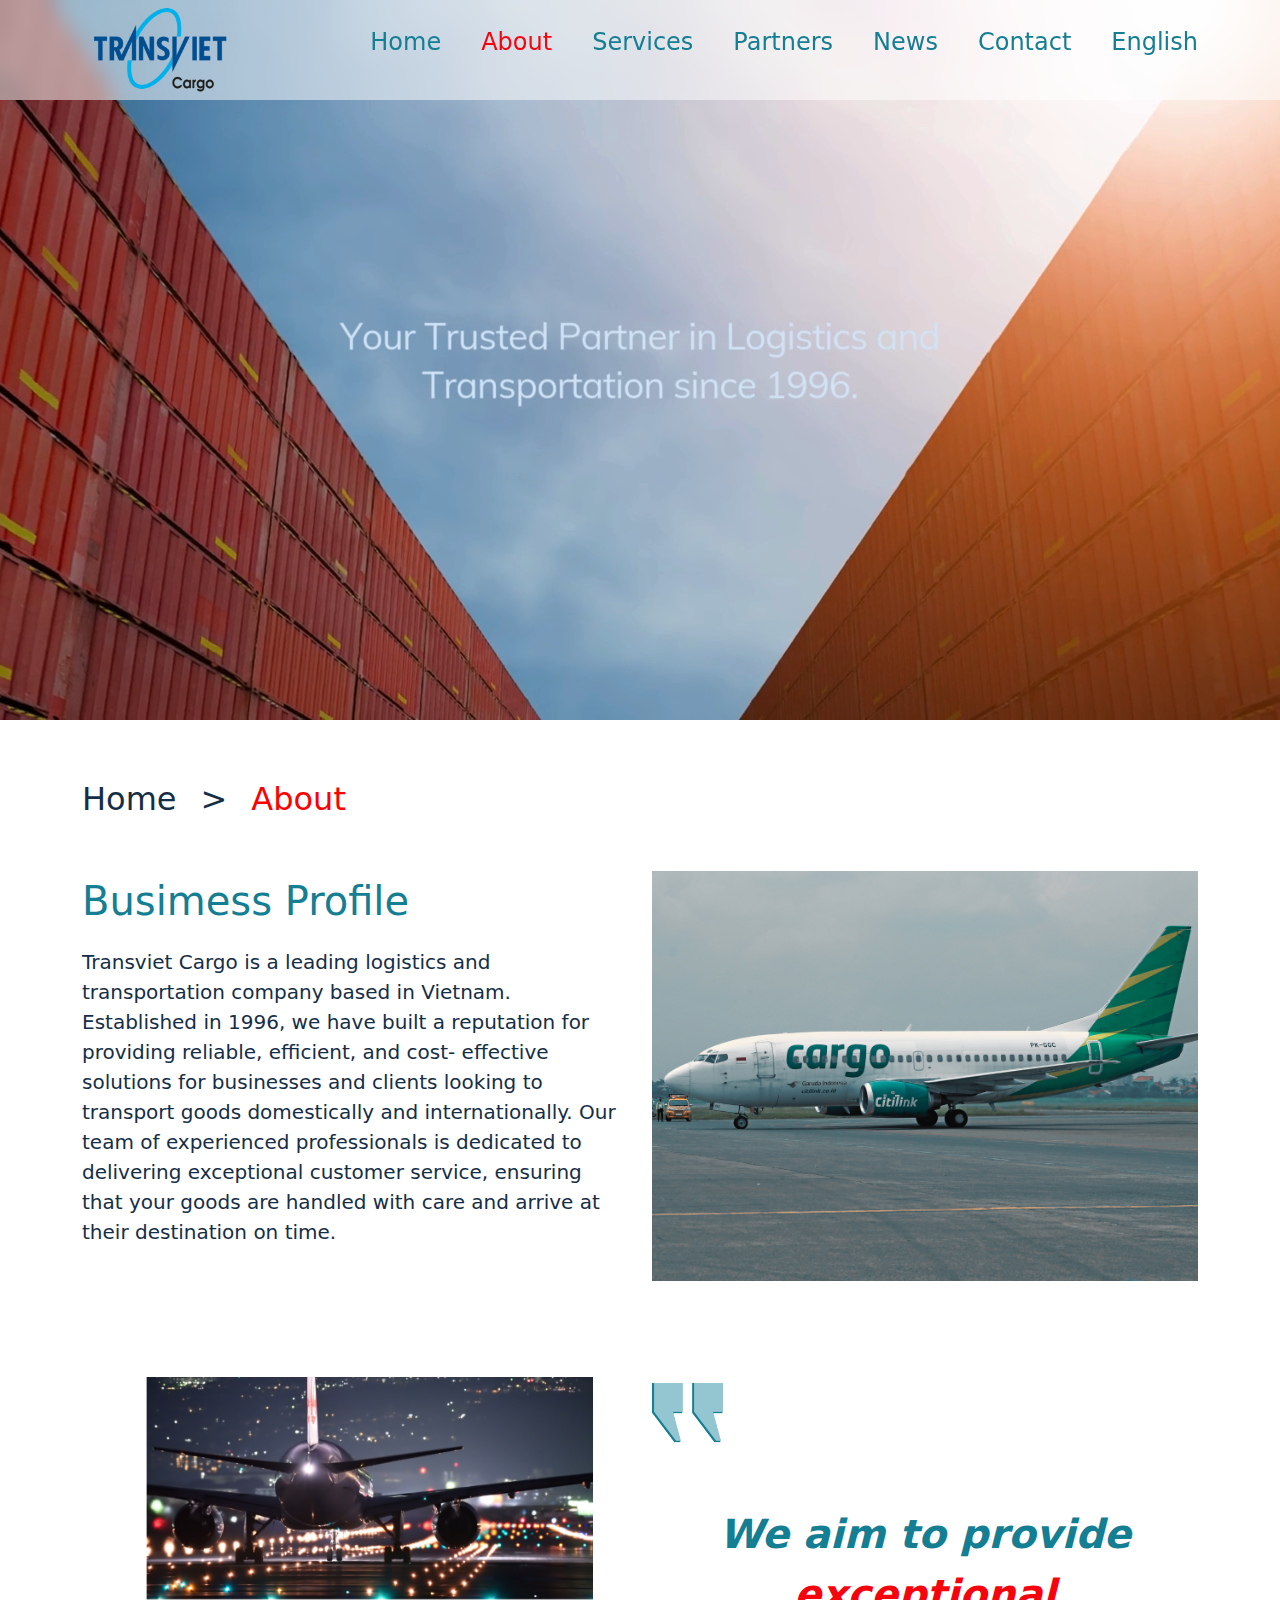
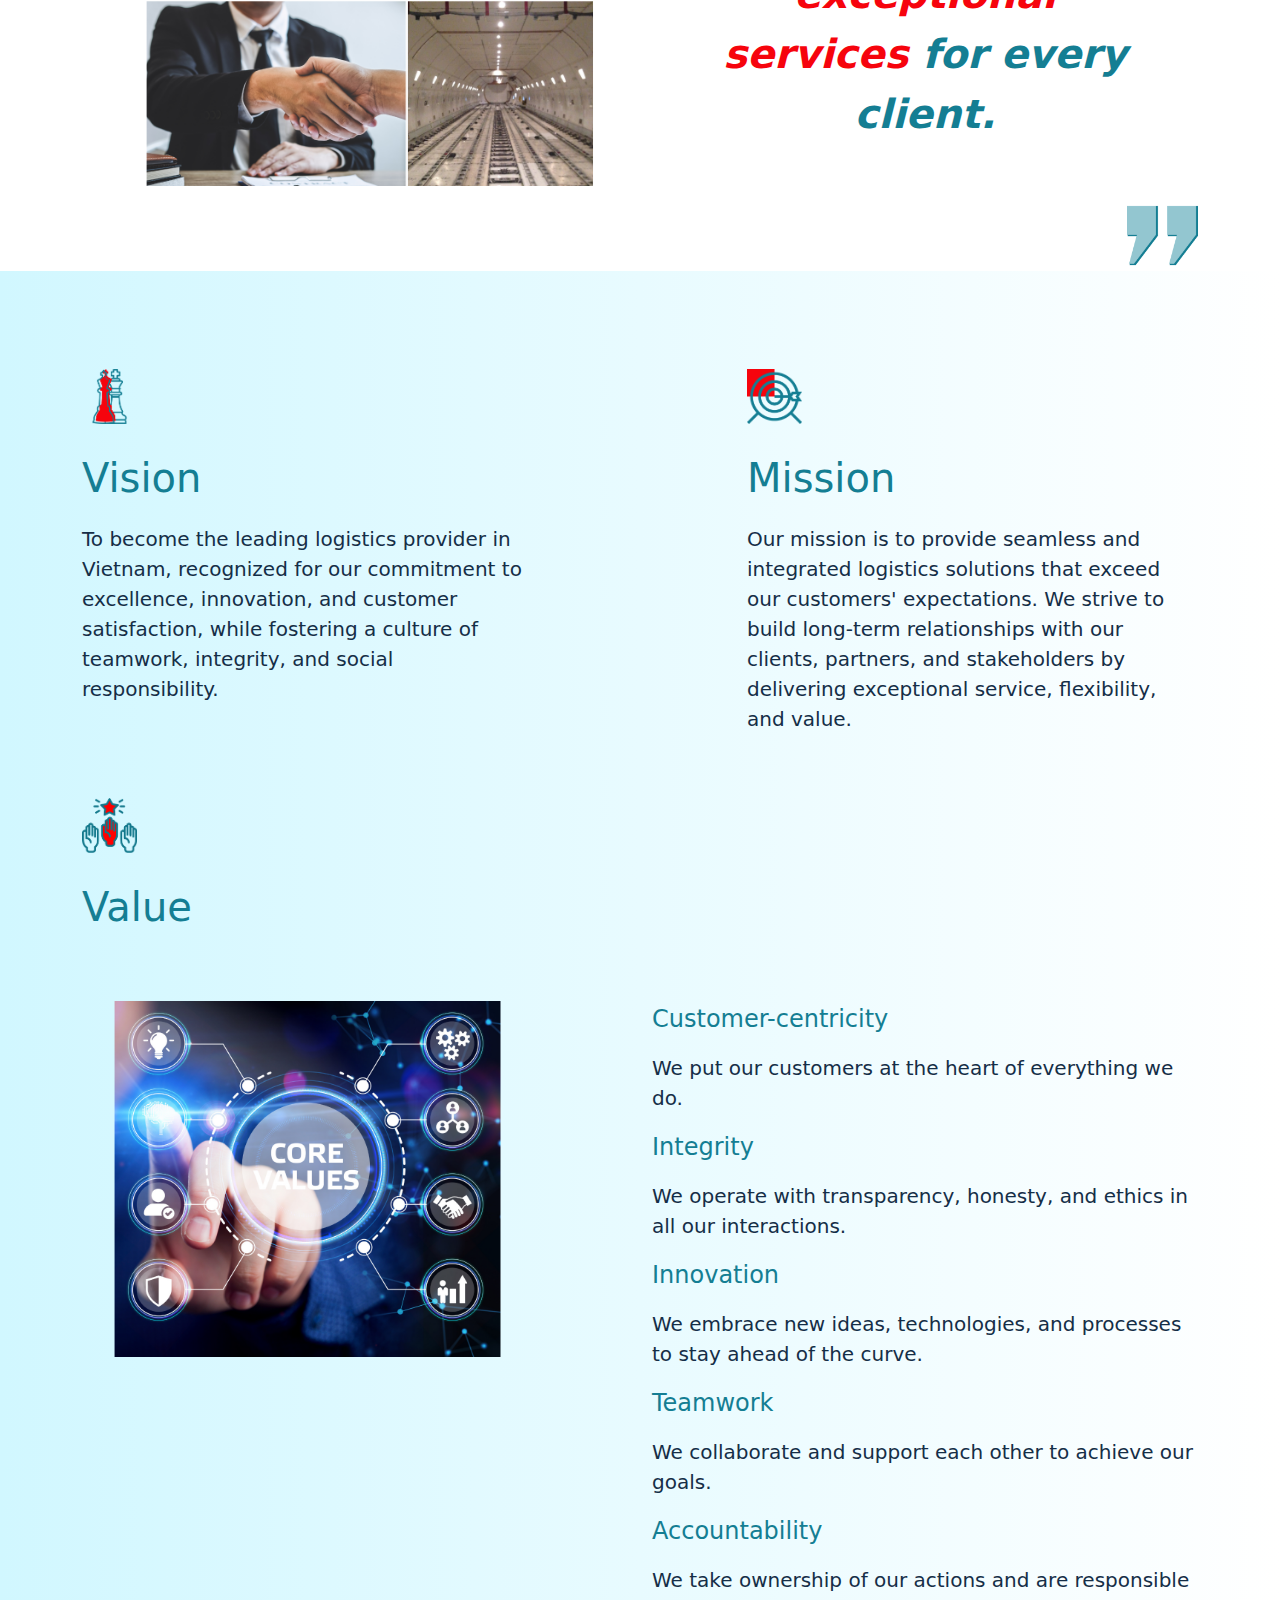
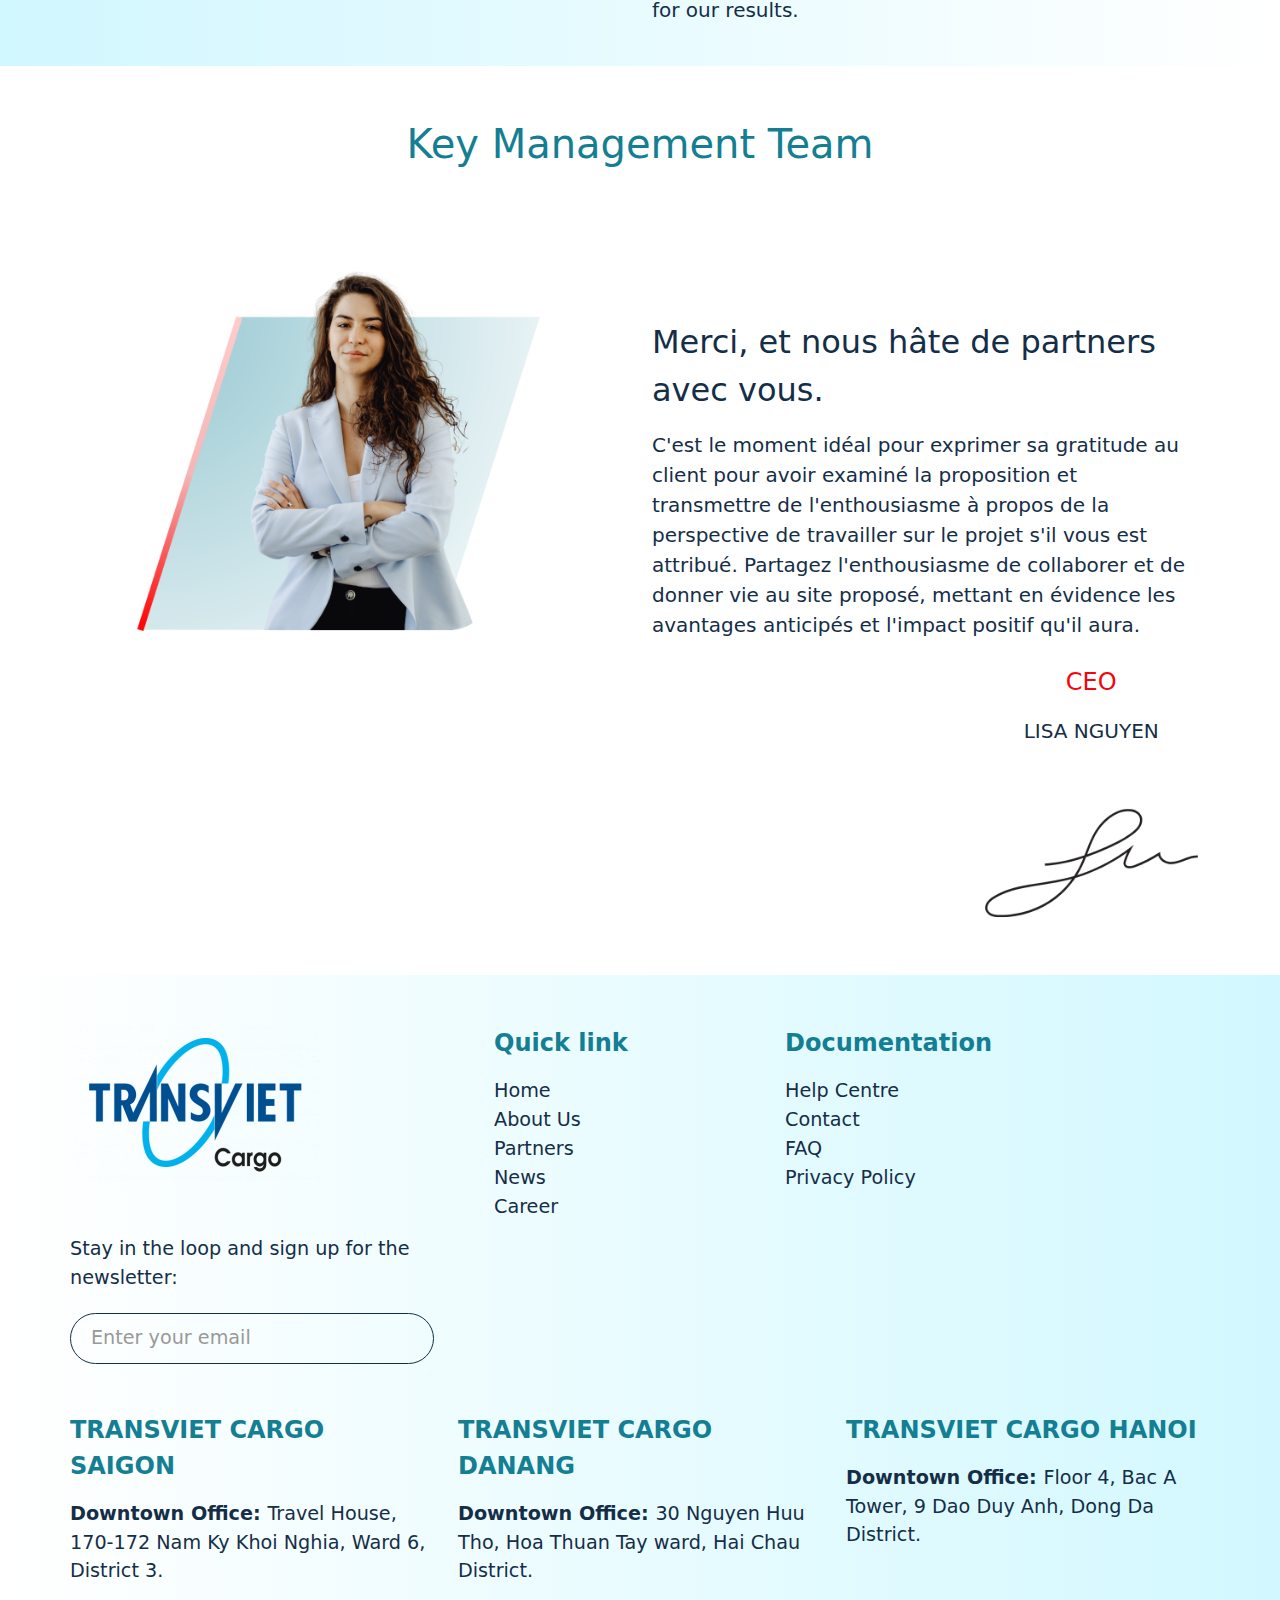
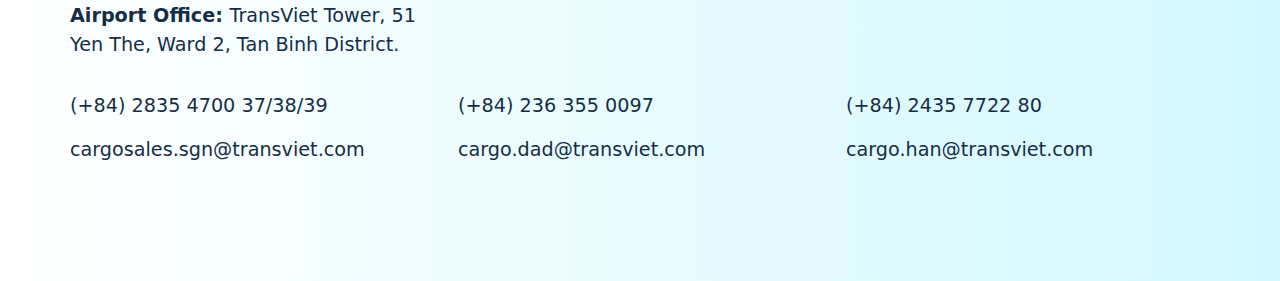
<file: pages/about/index.html>
<!DOCTYPE html>
<html lang="en">

<head>
    <meta charset="UTF-8">
    <meta name="viewport" content="width=device-width, initial-scale=1.0">
    <link rel="stylesheet" href="/header/styles.css">
    <link rel="stylesheet" href="../styles.css">
    <link rel="stylesheet" href="/footer/styles.css">
    <link rel="stylesheet" href="../home/styles.css">
        <link href="https://cdn.jsdelivr.net/npm/bootstrap@5.3.3/dist/css/bootstrap.min.css" rel="stylesheet"
            integrity="sha384-QWTKZyjpPEjISv5WaRU9OFeRpok6YctnYmDr5pNlyT2bRjXh0JMhjY6hW+ALEwIH" crossorigin="anonymous">
    <title>About</title>
</head>

<body class="body">
    <header>
        <div class="inner-header container">
            <a href="#" class="logo">
                <img src="/assets/LogoTVCargo.png" alt="Logo" class="logo-in">
            </a>
            <nav>
                <ul id="main-menu">
                    <li><a href="../home/">Home</a></li>
                    <li class="active"><a href="./index.html">About</a></li>
                    <li><a href="../services/index.html">Services</a></li>
                    <li><a href="../partners/index.html">Partners</a></li>
                    <li><a href="../news/index.html">News</a></li>
                    <li><a href="../contact/index.html">Contact</a></li>
                    <li><a href="">English</a></li>
                </ul>
            </nav>
        </div>
    </header>


    <main class="main">
        <div style=" height: max-content;">
            <video autoplay loop muted class="video-sec6" style="width: 100%;">
                <source src="/assets/videos/Fly (1280 x 720 px).mp4" type="video/mp4">
            </video>
        
        </div>

        <section class="container each-section mt-lg-5 mt-md-3">
            <p class="font-text-title-about">Home<span class="mx-4 font-text-title-about">></span><span class="font-text-title-about" style="color: red;">About</span></p>
            <div class="row mt-lg-5 mt-md-3">
            <div class="col-lg-6 pr-5" style="height: max-content;">
                <p class="fs-1" style="color: #147e93 ;">Busimess Profile</p>
                <p class="fs-5" style="color: #152e47 ;">Transviet Cargo is a leading logistics and transportation
                company based in Vietnam. Established in 1996, we have
                built a reputation for providing reliable, efficient, and cost-
                effective solutions for businesses and clients looking to
                transport goods domestically and internationally. Our team
                of experienced professionals is dedicated to delivering
                exceptional customer service, ensuring that your goods are
                handled with care and arrive at their destination on time.</p>
            </div>
            <div class="col-lg-6 pb-5">
                <img src="/assets/9.png" class="img-fluid">
            </div>
            </div>  
        </section>

        <section class="container each-section mt-lg-5 mt-md-3">
            <div class="row mt-lg-5 mt-md-3">
                <div class="col-lg-6 pb-5"style="height: max-content;">
                    <img src="/assets/10.png" class="img-fluid">
                </div>
                <div class="col-lg-6 pr-5 d-flex flex-column">
                    <div class="row mb-md-2">
<img class="col-2" src="/assets/29(1).png">
<div class="col-10"></div>
                    </div>
                    

                    <i class="fs-1 fw-bold my-md-5" style="color: #147e93; padding-left: 4rem; padding-right: 4rem; text-align: center;">We aim to provide
                    <span class="fs-1 fw-bold" style="color: #f6040d;">exceptional services</span>
                    for every client.</i>

                    <div class="row mt-md-2">
                        <div class="col-10"></div>
                        <img class="col-2" src="/assets/30(1).png">
                        
                    </div>
                </div>
                
            </div>
        </section>


        <div style=" background: linear-gradient(to right, #d1f7ff, white); padding-top: 50px;">
            <section class="container">
                <div class="row mt-lg-5">
                    <div class="col-lg-5" style=" height: max-content;">
                       <div class="row mb-4"><img class="img-fluid col-2" src="/assets/23(1).png"></div>
                       <p class="fs-1 fw-medium" style="color: #147e93;">Vision</p>
                    <p class="fs-5" style="color: #152e47 ;">To become the leading logistics provider in Vietnam,
                    recognized for our commitment to excellence,
                    innovation, and customer satisfaction, while fostering
                    a culture of teamwork, integrity, and social
                    responsibility.</p>
                    </div>

                    <div class="col-lg-2" style="height: 50px;"></div>

                    <div class="col-lg-5" style=" height: max-content;">
                    <div class="row mb-4"><img class="img-fluid col-2" src="/assets/24(1).png"></div>
                    <p class="fs-1 fw-medium" style="color: #147e93;">Mission</p>
                    <p class="fs-5" style="color: #152e47 ;">Our mission is to provide seamless and integrated
                    logistics solutions that exceed our customers'
                    expectations. We strive to build long-term relationships
                    with our clients, partners, and stakeholders by delivering
                    exceptional service, flexibility, and value.
</p>
                    </div>

                </div>

        <div class="row mt-5">
            <div class="col-lg-5" style=" height: max-content;">
                <div class="row mb-4"><img class="img-fluid col-2" src="/assets/25(1).png"></div>
                <p class="fs-1 fw-medium" style="color: #147e93;">Value</p>
            </div>
        
            <div class="col-lg-2" style="height: 50px;"></div>
        
            <div class="col-lg-5" style=" height: max-content;">
                
            </div>
        
        </div>

        <div class="row mt-lg-5">
            <div class="col-lg-5 p-0" style=" height: max-content;">
                <img class="img-fluid p-0" src="/assets/11.png">
            </div>

            <div class="col-lg-1" style="height: 50px;"></div>
        
            <div class="col-lg-6" style=" height: max-content;">
                <p class="fs-4 fw-medium" style="color: #147e93;">Customer-centricity</p>
                <p class="fs-5" style="color: #152e47 ;">We put our customers at the heart of everything we do.</p>
                <p class="fs-4 fw-medium" style="color: #147e93;">Integrity</p>
                <p class="fs-5" style="color: #152e47 ;">We operate with transparency, honesty, and ethics in all our interactions.</p>
                <p class="fs-4 fw-medium" style="color: #147e93;">Innovation</p>
                <p class="fs-5" style="color: #152e47 ;">We embrace new ideas, technologies, and processes to stay ahead of the curve.</p>
                <p class="fs-4 fw-medium" style="color: #147e93;">Teamwork</p>
                <p class="fs-5" style="color: #152e47 ;">We collaborate and support each other to achieve our goals.</p>
                <p class="fs-4 fw-medium" style="color: #147e93;">Accountability</p>
                <p class="fs-5" style="color: #152e47 ;">We take ownership of our actions and are responsible for our results.</p>
            </div>
            <div style="margin-bottom: 25px;"></div>
        </div>

        
            </section>
        </div>

        <section class="container each-section mt-5 mt-md-3">
            <p class="fs-1 fw-medium mt-lg-5" style="text-align: center; color: #147e93;">Key Management Team</p>
            <div class="row mt-lg-5 mt-md-3">
                <div class="col-lg-6 pb-5">
                    <img src="/assets/12.png" class="img-fluid">
                </div>
                <div class="col-lg-6 pr-5 pt-lg-5" style="height: max-content;">
                    <p class="fs-2 mt-5" style="color: #152e47 ;">Merci, et nous hâte de partners avec vous.</p>
                    <p class="fs-5" style="color: #152e47 ;">C'est le moment idéal pour exprimer sa gratitude au client
                    pour avoir examiné la proposition et transmettre de
                    l'enthousiasme à propos de la perspective de travailler sur le
                    projet s'il vous est attribué. Partagez l'enthousiasme de
                    collaborer et de donner vie au site proposé, mettant en
                    évidence les avantages anticipés et l'impact positif qu'il aura.</p>
<div class="row mt-4">
    <div class="col-lg-7"></div>
    <div class="col-lg-5">
        <p class="fw-medium fs-4" style="text-align: center; color: #f6040d;">CEO</p>
        <p class="fw-medium fs-5" style="text-align: center; color: #152e47;">LISA NGUYEN</p>
        <img class="img-fluid" src="/assets/33(1).png">
    </div>
</div>
                </div>
                
            </div>
        </section>

<div style=" background: linear-gradient(to right, #fff, #d2f8ff); padding-top: 50px;">
    <section class="container">
        <div class="row">
            <div class="p-0" style=" height: max-content;">
                <div class="row">
                    <div class="col-lg-4" style="height: max-content;">
                        <img class="logo-footer" src="/assets/LogoTVCargo.png">
                        <p class="text-footer">Stay in the loop and sign up for the
                            newsletter:</p>
                        <div class="form-input-email-footer d-flex p-auto">
                            <p class="text-form-input-email-footer my-auto">Enter your email</p>
                        </div>
                    </div>
                    <div class="col-lg-3 px-5 d-flex flex-column" style="height: max-content;">
                        <div class="need-hide-footer">
                            <p class="text-title-each-components-footer">Quick link</p>
                            <a class="text-title-in-each-components--footer">Home</a><br>
                            <a class="text-title-in-each-components--footer">About Us</a><br>
                            <a class="text-title-in-each-components--footer">Partners</a><br>
                            <a class="text-title-in-each-components--footer">News</a><br>
                            <a class="text-title-in-each-components--footer">Career</a>
                        </div>

                    </div>
                    <div class="col-lg-5 px-5 d-flex flex-column need-hide-footer" style="height: max-content;">
                        <div class="need-hide-footer">
                            <p class="text-title-each-components-footer">Documentation</p>
                            <a class="text-title-in-each-components--footer">Help Centre</a><br>
                            <a class="text-title-in-each-components--footer">Contact</a><br>
                            <a class="text-title-in-each-components--footer">FAQ</a><br>
                            <a class="text-title-in-each-components--footer">Privacy Policy</a><br>
                        </div>

                    </div>
                </div>

                <div class="row mt-5">
                    <div class="col-lg-4" style="height: max-content;">
                        <p class="text-title-each-components-footer">TRANSVIET CARGO SAIGON</p>
                        <p class="text-title-in-each-components--footer"><span class="fw-bold">Downtown Office:
                            </span>Travel House, 170-172 Nam Ky Khoi Nghia, Ward 6, District 3.</p>
                        <p class="text-title-in-each-components--footer"><span class="fw-bold">Airport Office:
                            </span>TransViet Tower, 51 Yen The, Ward 2, Tan Binh District.</p>
                    </div>
                    <div class="col-lg-4" style="height: max-content;">

                        <p class="text-title-each-components-footer">TRANSVIET CARGO DANANG</p>
                        <p class="text-title-in-each-components--footer"><span class="fw-bold">Downtown Office:
                            </span>30 Nguyen Huu Tho, Hoa Thuan Tay ward, Hai Chau District.</p>


                    </div>
                    <div class="col-lg-4" style="height: max-content;">

                        <p class="text-title-each-components-footer">TRANSVIET CARGO HANOI</p>
                        <p class="text-title-in-each-components--footer"><span class="fw-bold">Downtown Office:
                            </span>Floor 4, Bac A Tower, 9 Dao Duy Anh, Dong Da District.</p>


                    </div>
                </div>

                <div class="row mt-3">

                    <div class="col-lg-4" style="height: max-content;">
                        <div class="need-hide-footer">
                            <p class="text-title-in-each-components--footer">(+84) 2835 4700 37/38/39</p>
                            <p class="text-title-in-each-components--footer">cargosales.sgn@transviet.com</p>
                        </div>

                    </div>
                    <div class="col-lg-4" style="height: max-content;">
                        <div class="need-hide-footer">
                            <p class="text-title-in-each-components--footer">(+84) 236 355 0097</p>
                            <p class="text-title-in-each-components--footer">cargo.dad@transviet.com</p>
                        </div>

                    </div>
                    <div class="col-lg-4" style="height: max-content;">
                        <div class="need-hide-footer">
                            <p class="text-title-in-each-components--footer">(+84) 2435 7722 80</p>
                            <p class="text-title-in-each-components--footer">cargo.han@transviet.com</p>
                        </div>


                    </div>


                </div>
            </div>
        </div>

        <div style="height: 100px;"></div>
    </section>
</div>

    </main>

    <script src="https://cdn.jsdelivr.net/npm/bootstrap@5.3.3/dist/js/bootstrap.bundle.min.js"
        integrity="sha384-YvpcrYf0tY3lHB60NNkmXc5s9fDVZLESaAA55NDzOxhy9GkcIdslK1eN7N6jIeHz"
        crossorigin="anonymous"></script>
</body>

</html>
</file>
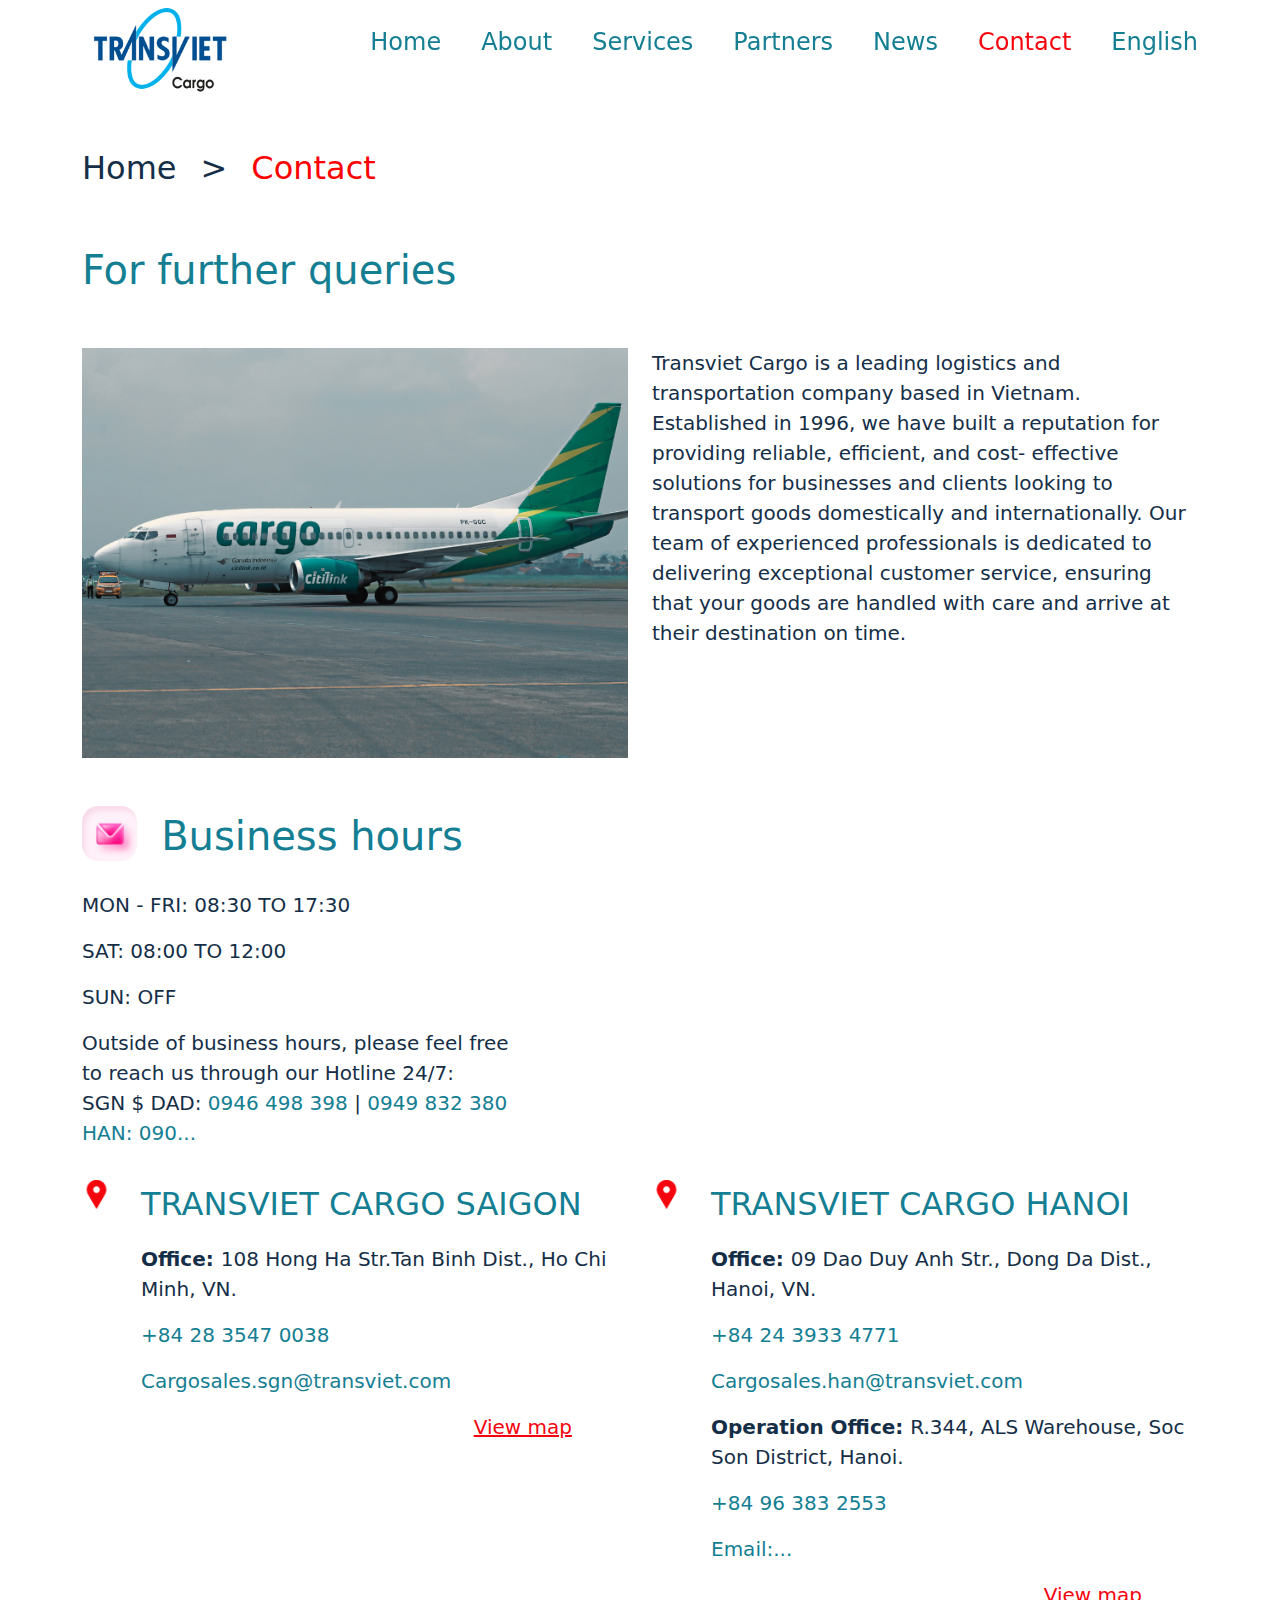
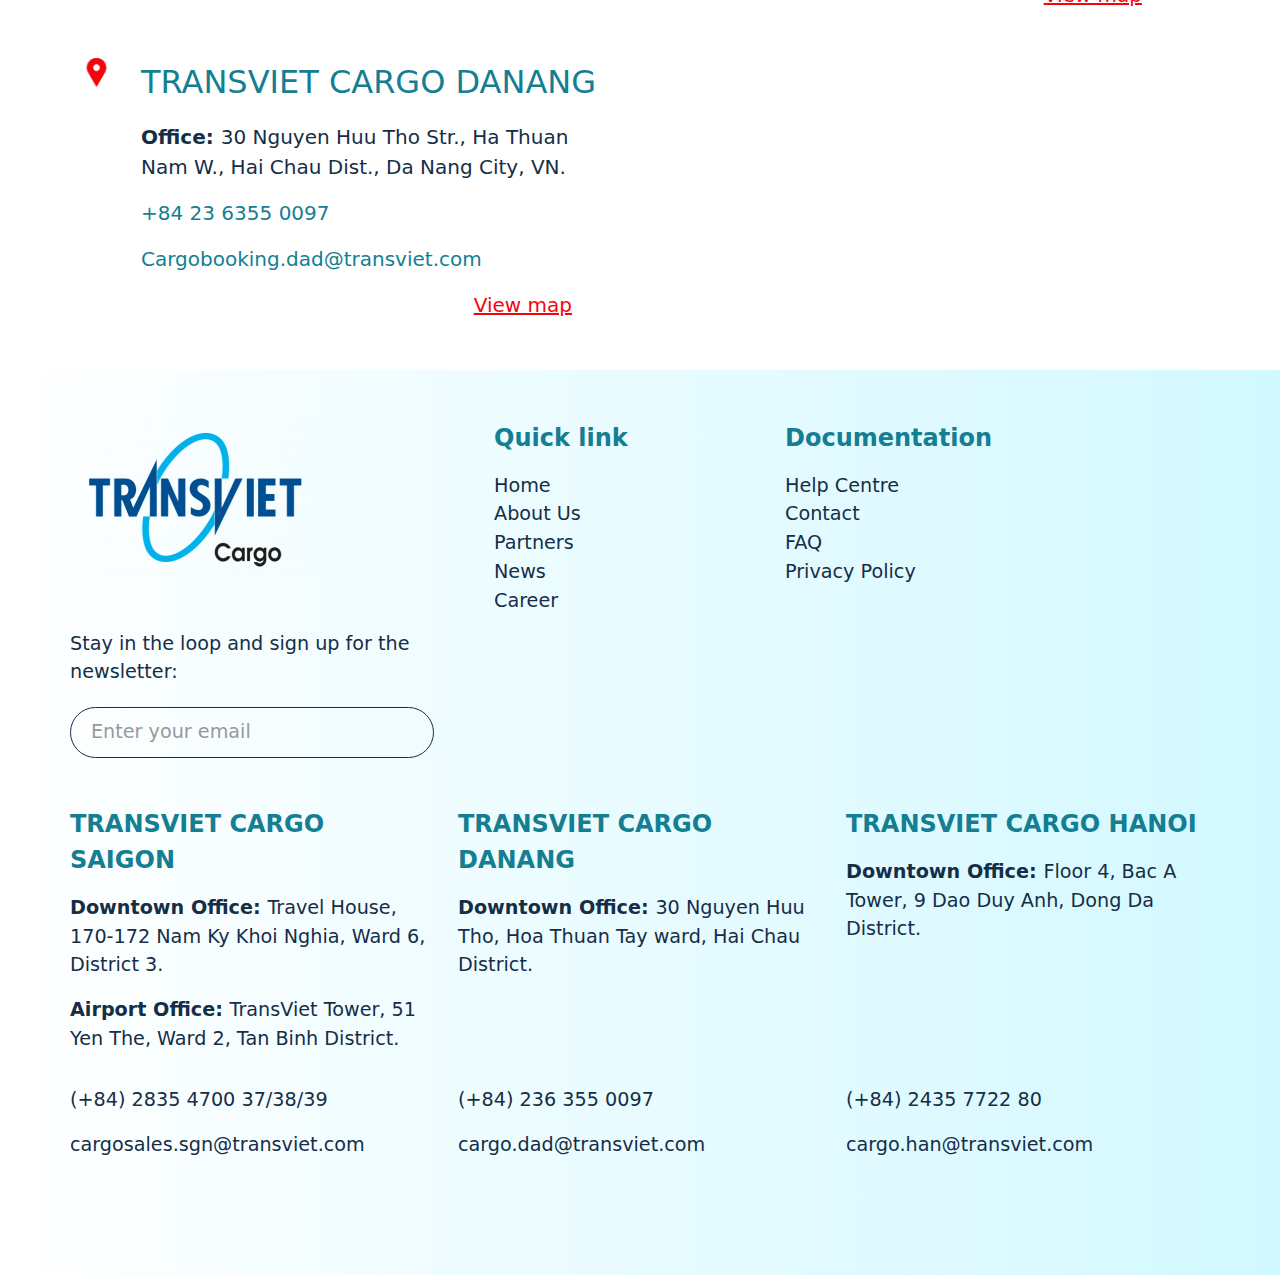
<file: pages/contact/index.html>
<!DOCTYPE html>
<html lang="en">

<head>
    <meta charset="UTF-8">
    <meta name="viewport" content="width=device-width, initial-scale=1.0">
    <link rel="stylesheet" href="/header/styles.css">
    <link rel="stylesheet" href="../styles.css">
        <link rel="stylesheet" href="/footer/styles.css">
        <link rel="stylesheet" href="../home/styles.css">
        <link href="https://cdn.jsdelivr.net/npm/bootstrap@5.3.3/dist/css/bootstrap.min.css" rel="stylesheet"
            integrity="sha384-QWTKZyjpPEjISv5WaRU9OFeRpok6YctnYmDr5pNlyT2bRjXh0JMhjY6hW+ALEwIH" crossorigin="anonymous">
    <title>Contact</title>
</head>

<body class="body">
    <header>
        <div class="inner-header container">
            <a href="#" class="logo">
                <img src="/assets/LogoTVCargo.png" alt="Logo" class="logo-in">
            </a>
            <nav>
                <ul id="main-menu">
                    <li><a href="../home/index.html">Home</a></li>
                    <li><a href="../about/index.html">About</a></li>
                    <li><a href="../services/index.html">Services</a></li>
                    <li><a href="../partners/index.html">Partners</a></li>
                    <li><a href="../news/index.html">News</a></li>
                    <li class="active"><a href="./index.html">Contact</a></li>
                    <li><a href="">English</a></li>
                </ul>
            </nav>
        </div>
    </header>


    <main class="main">
        <div class="pushHeader"></div>
        <section class="container each-section mt-lg-5 mt-md-3">
            <p class="font-text-title-about">Home<span class="mx-4 font-text-title-about">></span><span
                    class="font-text-title-about" style="color: red;">Contact</span></p>
                    <p class="fs-1 mt-5" style="color: #147e93 ;">For further queries</p>
            <div class="row mt-lg-5 mt-md-3">
                <div class="col-lg-6 pb-5">
                    <img src="/assets/9.png" class="img-fluid">
                </div>
                <div class="col-lg-6 pr-5" style="height: max-content;">
                    <p class="fs-5" style="color: #152e47 ;">Transviet Cargo is a leading logistics and transportation
                        company based in Vietnam. Established in 1996, we have
                        built a reputation for providing reliable, efficient, and cost-
                        effective solutions for businesses and clients looking to
                        transport goods domestically and internationally. Our team
                        of experienced professionals is dedicated to delivering
                        exceptional customer service, ensuring that your goods are
                        handled with care and arrive at their destination on time.</p>
                </div>
                
            </div>

            <div class="row">
                <div class="col-lg-5">
                    <div class="row mb-2">
                        <div class="col-2"><img class="img-fluid" src="/assets/27(1).png"></div>
                        <div class="col-10"><p class="fs-1" style="color: #147e93;">Business hours</p></div>                       
                    </div>
                    <p class="fs-5 fw-medium" style="color: #152e47;">MON - FRI: 08:30 TO 17:30</p>
                    <p class="fs-5 fw-medium" style="color: #152e47;">SAT: 08:00 TO 12:00</p>
                    <p class="fs-5 fw-medium mb-3" style="color: #152e47;">SUN: OFF</p>
                    <p class="fs-5" style="color: #152e47;">Outside of business hours, please feel free to reach us through our Hotline 24/7:<br>
                    SGN $ DAD: <span style="color: #147e93;">0946 498 398</span> | <span style="color: #147e93;">0949 832 380</span><br>
                    <span style="color: #147e93;">HAN: 090...</span>
                </p>
                </div>
                <div class="col-lg-6"></div>
            </div>

            <div class="row mt-3">
                <div class="col-lg-6 pr-lg-3">
                    <div class="row">
                    <div class="col-2 row">

                        <div class="col-9"><img class="img-fluid" src="/assets/28(1).png"></div>
                  
                    </div>
                    <div class="col-10 p-0">
                        <p class="fs-2 fw-medium" style="color: #147e93;">TRANSVIET CARGO SAIGON</p>
                        <p class="fs-5" style="color: #152e47;"><span style="color: #152e47;" class="fw-bold">Office: </span>108 Hong Ha Str.Tan Binh Dist., Ho Chi Minh, VN.</p>
                        <p style="color: #147e93;" class="fs-5">+84 28 3547 0038</p>
                            <p style="color: #147e93;" class="fs-5">Cargosales.sgn@transviet.com</p>
                            <div class="row">
                                <div class="col-8"></div>
                                <div class="col-4"><a class="fs-5" style="color: #f6040d; text-align: center;">View map</a></div>
                            </div>
                    </div>
                    </div>
                </div>
                <div class="col-lg-6 pl-lg-3">
                    <div class="row">
                        <div class="col-2 row">

                            <div class="col-9"><img class="img-fluid" src="/assets/28(1).png"></div>
                        </div>
                        <div class="col-10 p-0">
                            <p class="fs-2 fw-medium" style="color: #147e93;">TRANSVIET CARGO HANOI</p>
                            <p class="fs-5" style="color: #152e47;"><span style="color: #152e47;" class="fw-bold">Office: </span>09 Dao Duy Anh Str., Dong Da
                            Dist., Hanoi, VN.</p>
                            <p style="color: #147e93;" class="fs-5">+84 24 3933 4771</p>
                            <p style="color: #147e93;" class="fs-5">Cargosales.han@transviet.com</p>
                            <p class="fs-5" style="color: #152e47;"><span style="color: #152e47;" class="fw-bold">Operation Office: </span>R.344, ALS
                            Warehouse, Soc Son District, Hanoi.</p>
                            <p style="color: #147e93;" class="fs-5">+84 96 383 2553</p>
                            <p style="color: #147e93;" class="fs-5">Email:...</p>
                            <div class="row">
                                <div class="col-8"></div>
                                <div class="col-4"><a class="fs-5" style="color: #f6040d; text-align: center;">View map</a></div>
                            </div>
                        </div>
                    </div>
                </div>
            </div>

            <div class="row mt-5">
                <div class="col-lg-6 pr-lg-3">
                    <div class="row">
                        <div class="col-2 row">
            
                            <div class="col-9"><img class="img-fluid" src="/assets/28(1).png"></div>
            
                        </div>
                        <div class="col-10 p-0">
                            <p class="fs-2 fw-medium" style="color: #147e93;">TRANSVIET CARGO DANANG</p>
                            <p class="fs-5" style="color: #152e47;"><span style="color: #152e47;" class="fw-bold">Office: </span>30 Nguyen Huu Tho Str., Ha Thuan Nam W., Hai Chau Dist., Da Nang City, VN.</p>
                            <p style="color: #147e93;" class="fs-5">+84 23 6355 0097</p>
                            <p style="color: #147e93;" class="fs-5">Cargobooking.dad@transviet.com</p>
                            <div class="row">
                                <div class="col-8"></div>
                                <div class="col-4"><a class="fs-5" style="color: #f6040d; text-align: center;">View map</a></div>
                            </div>
                        </div>
                    </div>
                </div>
                <div class="col-lg-6 pl-lg-3">
                    
                </div>
            </div>
            <div style="height: 50px;"></div>
        </section>

        <div style=" background: linear-gradient(to right, #fff, #d2f8ff); padding-top: 50px;">
            <section class="container">
                <div class="row">
                    <div class="p-0" style=" height: max-content;">
                        <div class="row">
                            <div class="col-lg-4" style="height: max-content;">
                                <img class="logo-footer" src="/assets/LogoTVCargo.png">
                                <p class="text-footer">Stay in the loop and sign up for the
                                    newsletter:</p>
                                <div class="form-input-email-footer d-flex p-auto">
                                    <p class="text-form-input-email-footer my-auto">Enter your email</p>
                                </div>
                            </div>
                            <div class="col-lg-3 px-5 d-flex flex-column" style="height: max-content;">
                                <div class="need-hide-footer">
                                    <p class="text-title-each-components-footer">Quick link</p>
                                    <a class="text-title-in-each-components--footer">Home</a><br>
                                    <a class="text-title-in-each-components--footer">About Us</a><br>
                                    <a class="text-title-in-each-components--footer">Partners</a><br>
                                    <a class="text-title-in-each-components--footer">News</a><br>
                                    <a class="text-title-in-each-components--footer">Career</a>
                                </div>
        
                            </div>
                            <div class="col-lg-5 px-5 d-flex flex-column need-hide-footer" style="height: max-content;">
                                <div class="need-hide-footer">
                                    <p class="text-title-each-components-footer">Documentation</p>
                                    <a class="text-title-in-each-components--footer">Help Centre</a><br>
                                    <a class="text-title-in-each-components--footer">Contact</a><br>
                                    <a class="text-title-in-each-components--footer">FAQ</a><br>
                                    <a class="text-title-in-each-components--footer">Privacy Policy</a><br>
                                </div>
        
                            </div>
                        </div>
        
                        <div class="row mt-5">
                            <div class="col-lg-4" style="height: max-content;">
                                <p class="text-title-each-components-footer">TRANSVIET CARGO SAIGON</p>
                                <p class="text-title-in-each-components--footer"><span class="fw-bold">Downtown Office:
                                    </span>Travel House, 170-172 Nam Ky Khoi Nghia, Ward 6, District 3.</p>
                                <p class="text-title-in-each-components--footer"><span class="fw-bold">Airport Office:
                                    </span>TransViet Tower, 51 Yen The, Ward 2, Tan Binh District.</p>
                            </div>
                            <div class="col-lg-4" style="height: max-content;">
        
                                <p class="text-title-each-components-footer">TRANSVIET CARGO DANANG</p>
                                <p class="text-title-in-each-components--footer"><span class="fw-bold">Downtown Office:
                                    </span>30 Nguyen Huu Tho, Hoa Thuan Tay ward, Hai Chau District.</p>
        
        
                            </div>
                            <div class="col-lg-4" style="height: max-content;">
        
                                <p class="text-title-each-components-footer">TRANSVIET CARGO HANOI</p>
                                <p class="text-title-in-each-components--footer"><span class="fw-bold">Downtown Office:
                                    </span>Floor 4, Bac A Tower, 9 Dao Duy Anh, Dong Da District.</p>
        
        
                            </div>
                        </div>
        
                        <div class="row mt-3">
        
                            <div class="col-lg-4" style="height: max-content;">
                                <div class="need-hide-footer">
                                    <p class="text-title-in-each-components--footer">(+84) 2835 4700 37/38/39</p>
                                    <p class="text-title-in-each-components--footer">cargosales.sgn@transviet.com</p>
                                </div>
        
                            </div>
                            <div class="col-lg-4" style="height: max-content;">
                                <div class="need-hide-footer">
                                    <p class="text-title-in-each-components--footer">(+84) 236 355 0097</p>
                                    <p class="text-title-in-each-components--footer">cargo.dad@transviet.com</p>
                                </div>
        
                            </div>
                            <div class="col-lg-4" style="height: max-content;">
                                <div class="need-hide-footer">
                                    <p class="text-title-in-each-components--footer">(+84) 2435 7722 80</p>
                                    <p class="text-title-in-each-components--footer">cargo.han@transviet.com</p>
                                </div>
        
        
                            </div>
        
        
                        </div>
                    </div>
                </div>
        
                <div style="height: 100px;"></div>
            </section>
        </div>

    </main>
</body>

</html>
</file>
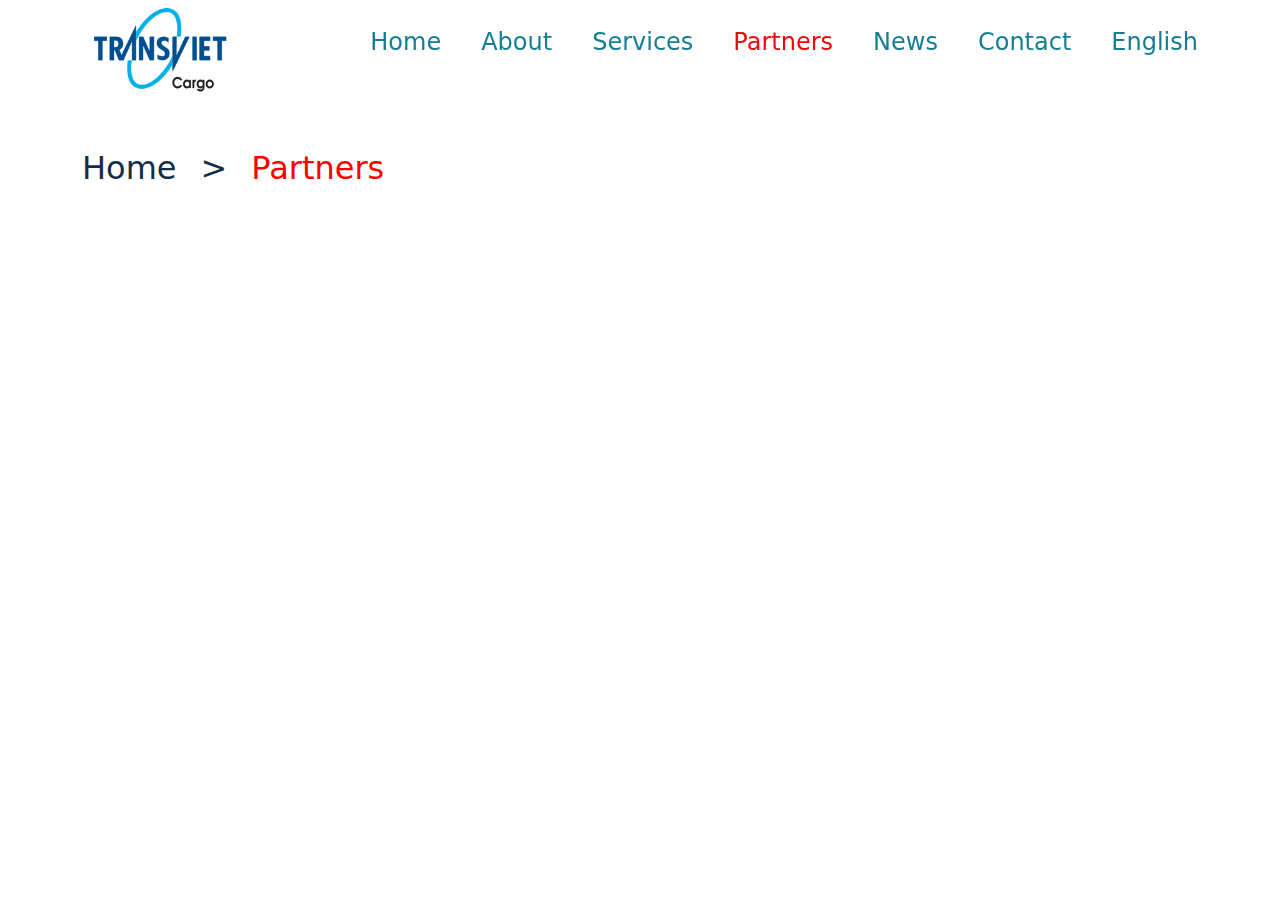
<file: pages/partners/index.html>
<!DOCTYPE html>
<html lang="en">

<head>
    <meta charset="UTF-8">
    <meta name="viewport" content="width=device-width, initial-scale=1.0">
    <link rel="stylesheet" href="/header/styles.css">
    <link rel="stylesheet" href="../styles.css">
    <link rel="stylesheet" href="/footer/styles.css">
    <link rel="stylesheet" href="../home/styles.css">
    <link href="https://cdn.jsdelivr.net/npm/bootstrap@5.3.3/dist/css/bootstrap.min.css" rel="stylesheet"
        integrity="sha384-QWTKZyjpPEjISv5WaRU9OFeRpok6YctnYmDr5pNlyT2bRjXh0JMhjY6hW+ALEwIH" crossorigin="anonymous">
    <title>Partners</title>
</head>

<body class="body">
    <header>
        <div class="inner-header container">
            <a href="#" class="logo">
                <img src="/assets/LogoTVCargo.png" alt="Logo" class="logo-in">
            </a>
            <nav>
                <ul id="main-menu">
                    <li><a href="../home/index.html">Home</a></li>
                    <li><a href="../about/index.html">About</a></li>
                    <li><a href="../services/index.html">Services</a></li>
                    <li class="active"><a href="./index.html">Partners</a></li>
                    <li><a href="../news/index.html">News</a></li>
                    <li><a href="../contact/index.html">Contact</a></li>
                    <li><a href="">English</a></li>
                </ul>
            </nav>
        </div>
    </header>

    

    <main class="main">
<div class="pushHeader"></div>
<section class="container each-section mt-lg-5 mt-md-3">
    <p class="font-text-title-about">Home<span class="mx-4 font-text-title-about">></span><span
            class="font-text-title-about" style="color: red;">Partners</span></p>






    <div style="height: 50px;"></div>
</section>
    </main>
</body>

</html>
</file>
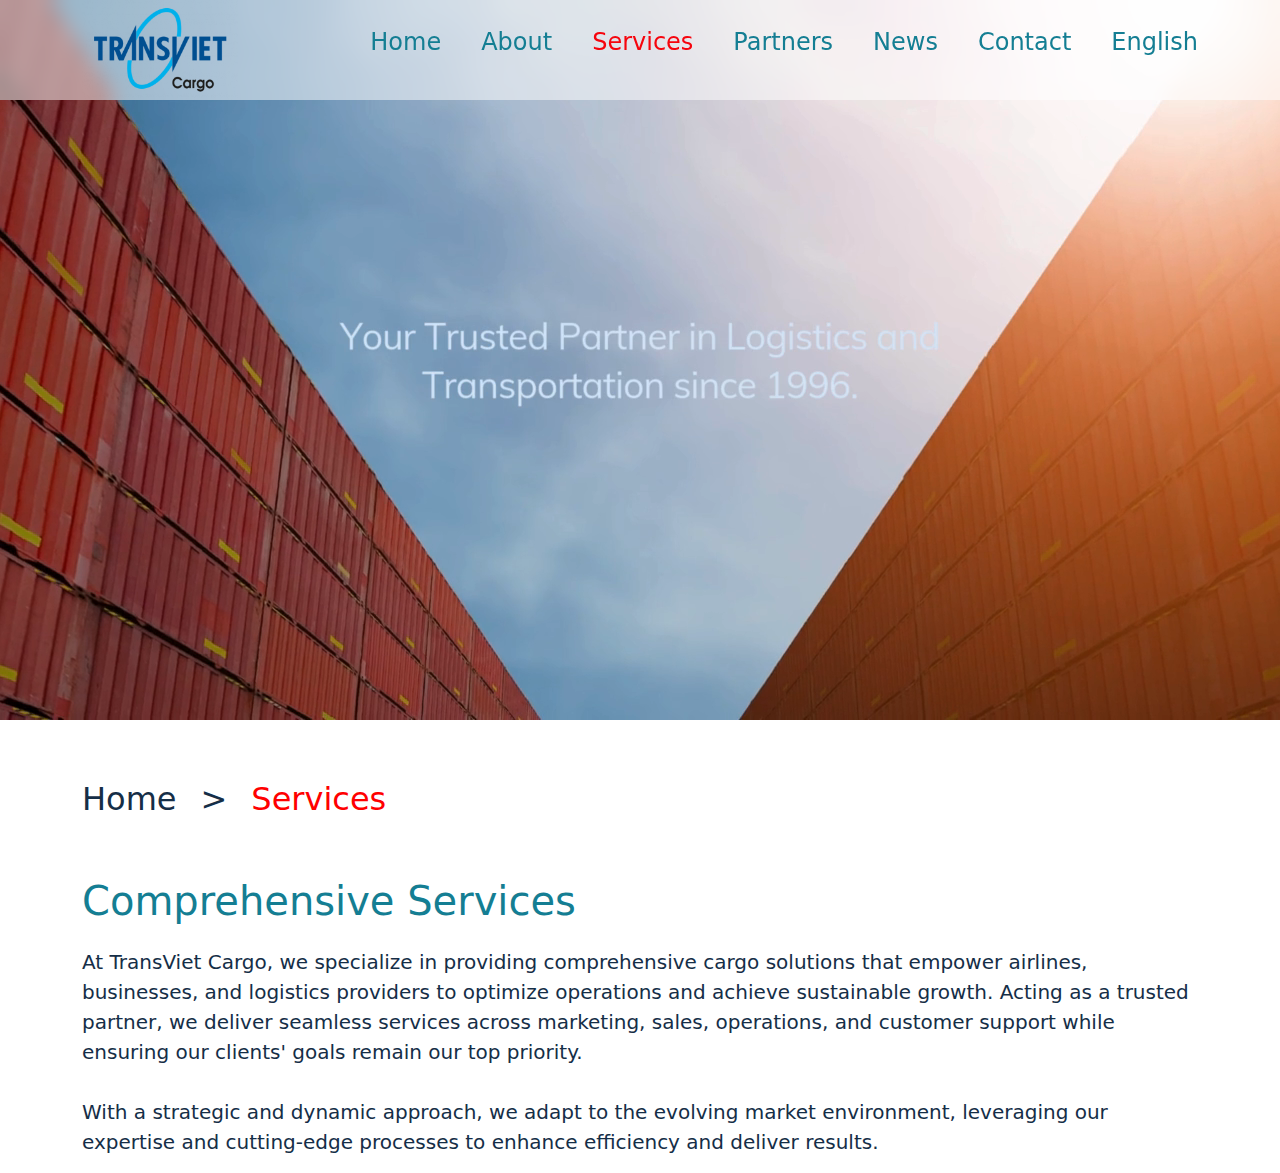
<file: pages/services/index.html>
<!DOCTYPE html>
<html lang="en">

<head>
    <meta charset="UTF-8">
    <meta name="viewport" content="width=device-width, initial-scale=1.0">
    <link rel="stylesheet" href="/header/styles.css">
    <link rel="stylesheet" href="../styles.css">
        <link rel="stylesheet" href="/footer/styles.css">
        <link rel="stylesheet" href="../home/styles.css">
        <link href="https://cdn.jsdelivr.net/npm/bootstrap@5.3.3/dist/css/bootstrap.min.css" rel="stylesheet"
            integrity="sha384-QWTKZyjpPEjISv5WaRU9OFeRpok6YctnYmDr5pNlyT2bRjXh0JMhjY6hW+ALEwIH" crossorigin="anonymous">
    <title>Services</title>
</head>

<body class="body">
    <header>
        <div class="inner-header container">
            <a href="#" class="logo">
                <img src="/assets/LogoTVCargo.png" alt="Logo" class="logo-in">
            </a>
            <nav>
                <ul id="main-menu">
                    <li><a href="../home/index.html">Home</a></li>
                    <li><a href="../about/index.html">About</a></li>
                    <li class="active"><a href="./index.html">Services</a></li>
                    <li><a href="../partners/index.html">Partners</a></li>
                    <li><a href="../news/index.html">News</a></li>
                    <li><a href="../contact/index.html">Contact</a></li>
                    <li><a href="">English</a></li>
                </ul>
            </nav>
        </div>
    </header>

    <main class="main">
        <div style=" height: max-content;">
            <video autoplay loop muted class="video-sec6" style="width: 100%;">
                <source src="/assets/videos/Fly (1280 x 720 px).mp4" type="video/mp4">
            </video>
        
        </div>

        <section class="container each-section mt-lg-5 mt-md-3">
            <p class="font-text-title-about">Home<span class="mx-4 font-text-title-about">></span><span
                    class="font-text-title-about" style="color: red;">Services</span></p>
            <div class="row mt-lg-5 mt-md-3">
                <div style="height: max-content;">
                    <p class="fs-1" style="color: #147e93 ;">Comprehensive Services</p>
                    <p class="fs-5" style="color: #152e47 ;">At TransViet Cargo, we specialize in providing comprehensive cargo solutions that empower airlines,
                    businesses, and logistics providers to optimize operations and achieve sustainable growth. Acting as a
                    trusted partner, we deliver seamless services across marketing, sales, operations, and customer
                    support while ensuring our clients' goals remain our top priority.
                    
                    <br>
                    <br>
                    With a strategic and dynamic approach, we adapt to the evolving market environment, leveraging our
                    expertise and cutting-edge processes to enhance efficiency and deliver results.</p>
                </div>
            </div>
        </section>

    </main>

        <script src="https://cdn.jsdelivr.net/npm/bootstrap@5.3.3/dist/js/bootstrap.bundle.min.js"
            integrity="sha384-YvpcrYf0tY3lHB60NNkmXc5s9fDVZLESaAA55NDzOxhy9GkcIdslK1eN7N6jIeHz"
            crossorigin="anonymous"></script>
</body>

</html>
</file>
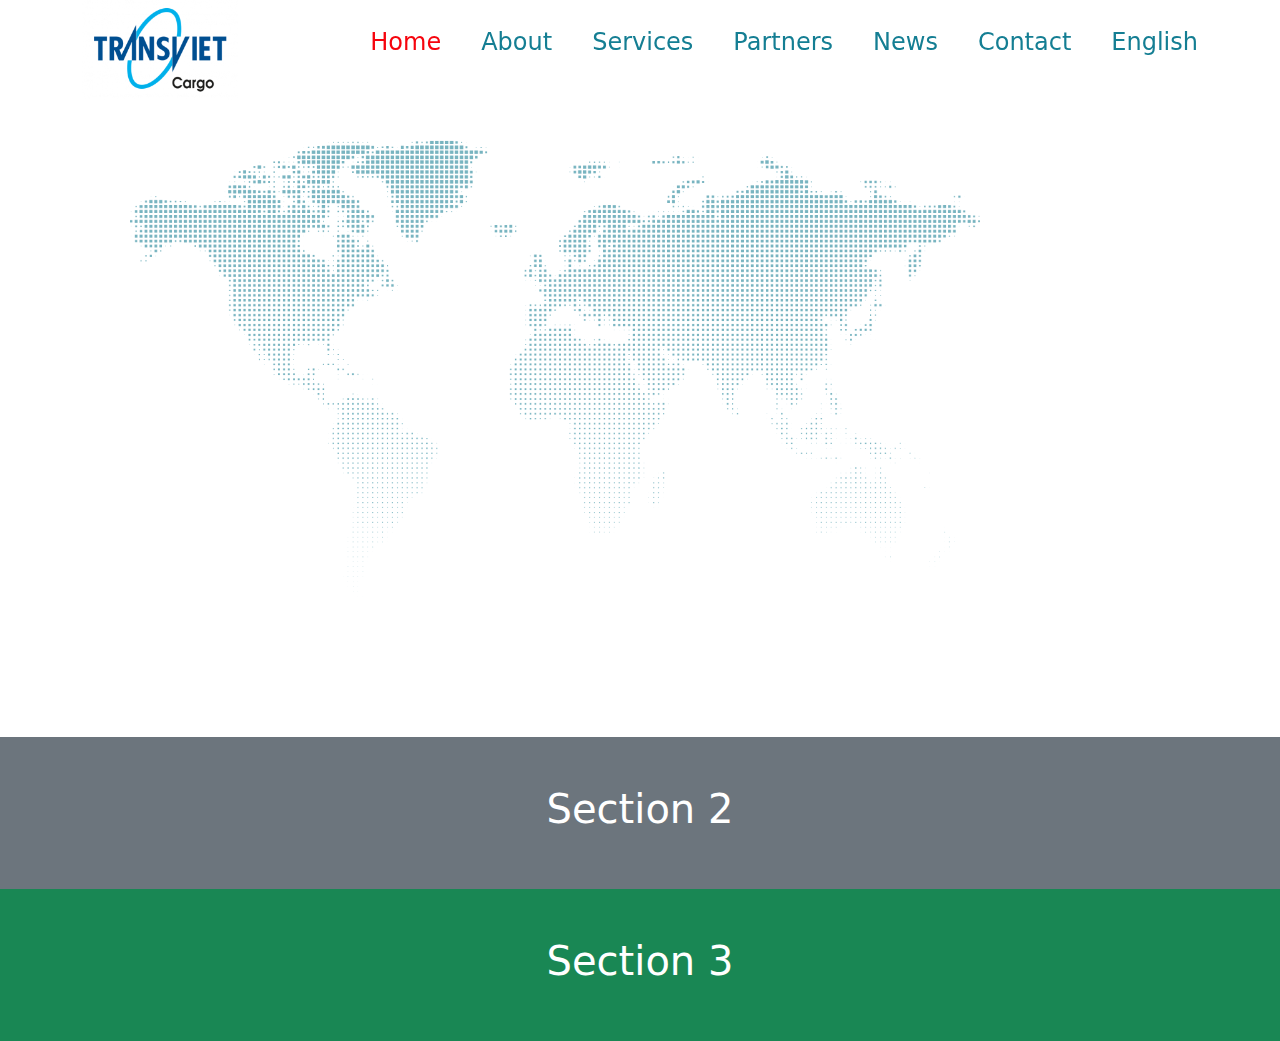
<file: pages/home/a.html>
<!DOCTYPE html>
<html lang="en">

<head>
    <meta charset="UTF-8">
    <meta name="viewport" content="width=device-width, initial-scale=1.0">
    <title>Home</title>
    <link rel="stylesheet" href="/header/styles.css">
    <link rel="stylesheet" href="../styles.css">
    <link rel="stylesheet" href="./styles.css">
    <link href="https://cdn.jsdelivr.net/npm/bootstrap@5.3.0-alpha3/dist/css/bootstrap.min.css" rel="stylesheet">
    <link rel="stylesheet" href="./styles2.css">
</head>

<body>
<header>
    <div class="inner-header container">
        <a href="#" class="logo">
            <img src="/assets/LogoTVCargo.png" alt="Logo" class="logo-in">
        </a>
        <nav>
            <ul id="main-menu">
                <li class="active"><a href="./index.html">Home</a></li>
                <li><a href="../about/index.html">About</a></li>
                <li><a href="../services/index.html">Services</a></li>
                <li><a href="../partners/index.html">Partners</a></li>
                <li><a href="../news/index.html">News</a></li>
                <li><a href="../contact/index.html">Contact</a></li>
                <li><a href="">English</a></li>
            </ul>
        </nav>
    </div>
</header>

    <!-- <div class="pushHeader"></div> -->

    <!-- Section 1 -->
    <section class="text-white py-5">
        <div class="container">
            <div class="ps-5">
<img src="/assets/1.png" class="img-fluid image-sec1">
            </div>
            
        </div>
    </section>

    <!-- Section 2 -->
    <section class="bg-secondary text-white py-5">
        <div class="container text-center">
            <h1>Section 2</h1>
        </div>
    </section>

    <!-- Section 3 -->
    <section class="bg-success text-white py-5">
        <div class="container text-center">
            <h1>Section 3</h1>
        </div>
    </section>

    <!-- Bootstrap JavaScript Bundle with Popper -->
    <script src="https://cdn.jsdelivr.net/npm/bootstrap@5.3.0-alpha3/dist/js/bootstrap.bundle.min.js"></script>
</body>

</html>
</file>
<file: header/styles.css>
* {
    padding: 0;
    margin: 0;
    font-family: system-ui, -apple-system, BlinkMacSystemFont, 'Segoe UI', Roboto, Oxygen, Ubuntu, Cantarell, 'Open Sans', 'Helvetica Neue', sans-serif;
}

ul {
    list-style: none;
}

header {
    position: fixed;
     top: 0;
    /* left: 0; */
    /* background-color: yellow; */
    width: 100%;
    z-index: 1000;
    background-color: rgba(255, 255, 255, 0.5);
        /* Màu trắng trong suốt 50% */
        backdrop-filter: blur(10px);
}

.container {
    margin: 0px auto;
    max-width: 85%;
}

.logo-in {
    height: 100px;
}

.inner-header {
    display: flex;
    justify-content: space-between;
    align-items: center;
}

ul#main-menu {
    display: flex;
    flex-direction: row;
    justify-content: flex-start;
    gap: 40px;
}

ul#main-menu li {
    display: inline-block;
}

ul#main-menu a {
    font-size: 1.5rem;
    text-decoration: none;
    color: #147e93;
}

ul#main-menu li.active a {
    color: #f6040d;
    /* font-weight: bold; */
}

.pushHeader {
    height: 6rem;
}
@media (max-width: 768px) {
 
        .pushHeader {
            height: 4rem;
        }
        .container {
            margin: 0px auto;
            max-width: 90%;
        }

                .logo-in {
                    height: 3rem;
                }
    
        ul#main-menu {
            gap: 20px;
        }
    
        ul#main-menu a {
            font-size: 0.8rem;
        }
}
</file>
<file: pages/styles.css>
.main {
    width: 100%;
    flex: 1;
    flex-direction: column;
}

.each-section {
    height: max-content;
    width: 100%;
}
</file>
<file: footer/styles.css>
.text-footer {
    color: #152e47;
    font-size: 1.2rem;
    text-decoration: none;
}
.logo-footer {
    margin-bottom: 50px;
}

.form-input-email-footer{
    margin-top: 20px;
    border-radius: 2rem;
    border: solid 1px #152e47;
    height: max-content;
    padding-left: 20px;
}
.text-form-input-email-footer {
    color: #999;
    padding: 10px 0;
    font-size: 1.2rem;
}

.text-title-each-components-footer {
    color: #147e93;
    font-weight: bold;
    font-size: 1.5rem;
}

.text-title-in-each-components--footer{
        color: #152e47;
            font-size: 1.2rem;
            text-decoration: none;

}

@media (max-width: 992px) {
    .need-hide-footer {
        display: none;
    }
}
</file>
<file: pages/home/styles.css>
.img-background-with-container {
    top: 5%;
    right: 10%;
width: 70%;
    position: absolute;
    object-fit: cover;
}


.img-background-with-container2 {
    width: 35%;
    top: 30%;
    right: 5%;
    object-fit: cover;
    position: absolute;
}

.text-desc-sec3 {
    transition: max-height 0.5s ease;
}

/* Trạng thái hiển thị */
.text-desc-sec3.active {
    max-height: 500px;

}

.img-background-with-container3 {
    width: 50%;
    top: 15%;
    right: 5%;
    object-fit: cover;
    position: absolute;
}

.form-text-and-btn_moreinfo-sec1 {
    flex-direction: column;
    position: absolute;
    top: 40%;
    height: 30%;
    width: 40%;
}

.form-text-and-btn_moreinfo-sec1 i {
color: #147e93;
font-weight: bold;
font-size: 3rem;
}

.btn_more-info {
    
    margin-top: 50px;
    background-color: transparent;
    border-color: #147e93;
    border: solid 1px #147e93;
    border-radius: 2rem;
    justify-content: center;
    width: max-content;
}

.btn_more-info p {
    padding: 15px 25px;
    color: #147e93;
    font-size: 1.4rem;
    font-weight: bold;
}

@media (max-width: 768px) {

    .img-background-with-container {
            top: 20%;
                right: 5%;
                    width: 90%;
        }
    
        .img-background-with-container2 {
            display: none;
        }
    
        .img-background-with-container3 {
            width: 80%;
            top: 25%;
            right: 10%;
            object-fit: cover;
            position: absolute;
        }
    
        .form-text-and-btn_moreinfo-sec1 {
            flex-direction: column;
            position: absolute;
            top: 65%;
            height: 30%;
            width: 90%;
            left: 8%;
        }
    
        .form-text-and-btn_moreinfo-sec1 i {
            font-weight: bold;
            font-size: 2rem;
        }
    
        .btn_more-info {

            margin-top: 20px;
            background-color: transparent;
            border: solid 1px #147e93;
            border-radius: 2rem;
            justify-content: center;
            width: max-content;
        }
    
        .btn_more-info p {
            padding: 10px 20px;
            color: #147e93;
            font-size: 1rem;
            font-weight: bold;
        }
}


.form1-sec2{
    margin-top: 50px;
    display: flex;
    flex-direction: row;
    width: 100%;
    height: 50vh;
    justify-content: space-between;
}

.form1-sec2 .form-text-sec2 {
    flex: 12;
}

.form1-sec2 .form-text-sec2 .p1-sec2 {
    margin-top: 50px;
    font-size: 3rem;
    color: #147e93;
    font-weight: bold;
}

.form1-sec2 .form-text-sec2 .p2-sec2 {
    margin-top: 10px;
    margin-left: 100px;
    font-size: 3rem;
    color: #147e93;
    font-weight: bold;
}

.form1-sec2 .form-text-sec2 .p3-sec2 {
    margin-top: 10px;
    margin-left: 200px;
    font-size: 3rem;
    color: #147e93;
    font-weight: bold;
}

.form-title {
    background-color:#D6E6F8;
    width: max-content;
    padding: 15px 30px;
    border-radius: 2rem;
}

.form-title p {
    margin-top: 0;
    color: #152e47;
    font-weight: bold;
    font-size: 1.2rem;
}

.form1-sec2 .form-img-sec2 {
    width: 30vw;
    height: 30vw;
    object-fit: cover;
}

.desc-sec2 {
    margin-top: 170px;
    width: 100%;
    justify-content: center;
    text-align: center;
}

.desc-sec2 p {
    font-size: 1.8rem;
}

.form-some-element-sec2 {
    margin-top: 70px;
    height: max-content;
}

.form-some-element-sec2 .each-form-element-sec2{
    display: flex;
    flex-direction: row;
    width: 100%;
    justify-content: space-between;
    align-items: center;
}

.icon-sec2 {
    height: 50px;
    object-fit: contain;
}

.form-some-element-sec2 .each-element-sec2 {
    width: 20vw;
}

.form-some-element-sec2 .each-form-element-sec2 .each-element-sec2-p {
    color: #147e93;
    font-size: 3.5rem;
    font-weight: bold;
}

.form-some-element-sec2 .each-form-element-sec2 .each-element-sec2-p2 {
    font-size: 1.3rem;line-height: 1.5; /* Khoảng cách giữa các dòng (1.5 là tỷ lệ tương đối của font-size) */
    height: calc(1.5em * 2); 

}

.div-sec2 {
    flex-direction: row;
    display: flex;
    align-items: center;
    gap: 10px;
}

.title-text-static {
    margin-bottom: 0;
}

@media (max-width: 768px) {

    .form1-sec2 {
            margin-top: 50px;
            display: flex;
            flex-direction: row;
            width: 100%;
            height: 18vh;
            justify-content: space-between;
        }

                .icon-sec2 {
                    height: 20px;
                    object-fit: contain;
                }
                
    
        .form1-sec2 .form-text-sec2 {
            flex: 6;
        }
    
        .form1-sec2 .form-text-sec2 .p1-sec2 {
            margin-top: 50px;
            margin-left: 25px;
            font-size: 1.5rem;
            color: #147e93;
            font-weight: bold;
        }
    
        .form1-sec2 .form-text-sec2 .p2-sec2 {
            margin-top: 10px;
            margin-left: 50px;
            font-size: 1.5rem;
            color: #147e93;
            font-weight: bold;
        }
    
        .form1-sec2 .form-text-sec2 .p3-sec2 {
            margin-top: 10px;
            margin-left: 75px;
            font-size: 1.5rem;
            color: #147e93;
            font-weight: bold;
        }
    
        .form-title {
            background-color: #D6E6F8;
            width: max-content;
            height: max-content;
            padding: 15px 30px;
            border-radius: 2rem;
        }
    
        .form-title p {
            margin-top: 0;
            color: #152e47;
            font-weight: bold;
            font-size: 1rem;
        }
    
        .form1-sec2 .form-img-sec2 {
            margin-top: 50px;margin-right: 25px;
            width: 40vw;
            height: 40vw;
            object-fit: cover;
        }
    
        .desc-sec2 {
            width: 100%;
            justify-content: center;
            text-align: center;
        }
    
        .desc-sec2 p {
            font-size: 1.2rem;
        }
    
        .form-some-element-sec2 {
            margin-top: 70px;
            height: max-content;
        }
    
        .form-some-element-sec2 .each-form-element-sec2 {
            display: flex;
            flex-direction: row;
            width: 100%;
            justify-content: space-between;
            align-items: center;
        }
    
        .form-some-element-sec2 .each-element-sec2 {
            width: 50vw;
        }
    
        .form-some-element-sec2 .each-form-element-sec2 .each-element-sec2-p {
            margin-top: 10px;
            color: #147e93;
            font-size: 1.3rem;
            font-weight: bold;
            line-height: 1.5rem;
        }
    
        .form-some-element-sec2 .each-form-element-sec2 .each-element-sec2-p2 {
            font-size: 0.8rem;
            line-height: 1.5;
            /* Khoảng cách giữa các dòng (1.5 là tỷ lệ tương đối của font-size) */
            height: calc(1.5em * 2);
    
        }
}

.icon-sec4 {
    height: 40px;
}

.out-line-sec4 {
    background-color: #152e47;
        height: 1px;
        width: 100%;
}

.text-sec4 {
    color: #147e93;
}

.img-sec4 {
    height: 20vw;
    width: 35vw;
    object-fit: cover;
}

@media (max-width: 992px) {

    .img-sec4 {
            height: 80%;
            width:  100%;
            object-fit: fill;
        }
}

.title-sec6 {
    position: absolute;
}

.video-sec6 {
    position: relative;
}

.form-title-sec6 {
    position: absolute;
        z-index: 2;
    left: 8rem;
    padding-top: 100px;
}

.form-title-sec6-2 {
    position: absolute;
    z-index: 2;
    right: 8rem;
    align-items: end;
    justify-content: end;
    display: flex;
    padding-top: 100px;
}

.form-title2{
background-color: #D6E6F8;
    width: max-content;
    height: max-content;
    padding: 15px 30px;
    border-radius: 2rem;
}

.title-text-static2 {
    margin-top: 0;
    padding-bottom: 0;
        color: #152e47;
        font-weight: bold;
        font-size: 1.5rem;
        margin-bottom: 0;
}

.desc-sec8 {

    position: absolute;
        z-index: 2;
    width: 15vw;
    right: 8rem;
        color: white;
        margin-top: 15rem;
        font-size: 2.8vw;
        text-align: center;
}

@media (max-width: 992px) {

    .form-title-sec6 {
        padding-top: 15px;
        left: 1rem;
    }

    .form-title2 {
        background-color: #D6E6F8;
        width: max-content;
        height: max-content;
        padding: 10px 20px;
        border-radius: 2rem;
    }

        .title-text-static2 {
            margin-top: 0;
            padding-bottom: 0;
            color: #152e47;
            font-weight: bold;
            font-size: 0.8rem;
            margin-bottom: 0;
        }

                .form-title-sec6-2 {
                    position: absolute;
                    z-index: 2;
                    right: 1.5rem;
                    align-items: end;
                    justify-content: end;
                    display: flex;
                    padding-top: 25px;
                }

                                .desc-sec8 {
                                    width: 80vw;
                                        right: 2rem;
                                        color: white;
                                        margin-top: 6rem;
                                        font-size: 1.5rem;
                                        text-align: center;
                                }
}



.font-text-title-about {
    font-size: 2rem;
    color: #152e47;
}

@media (max-width: 992px) {
.font-text-title-about {
        font-size: 1.5rem;
        color: #152e47;
    }
}
</file>
<file: pages/home/styles2.css>
.image-sec1 {
    width: 80%;
}
</file>
